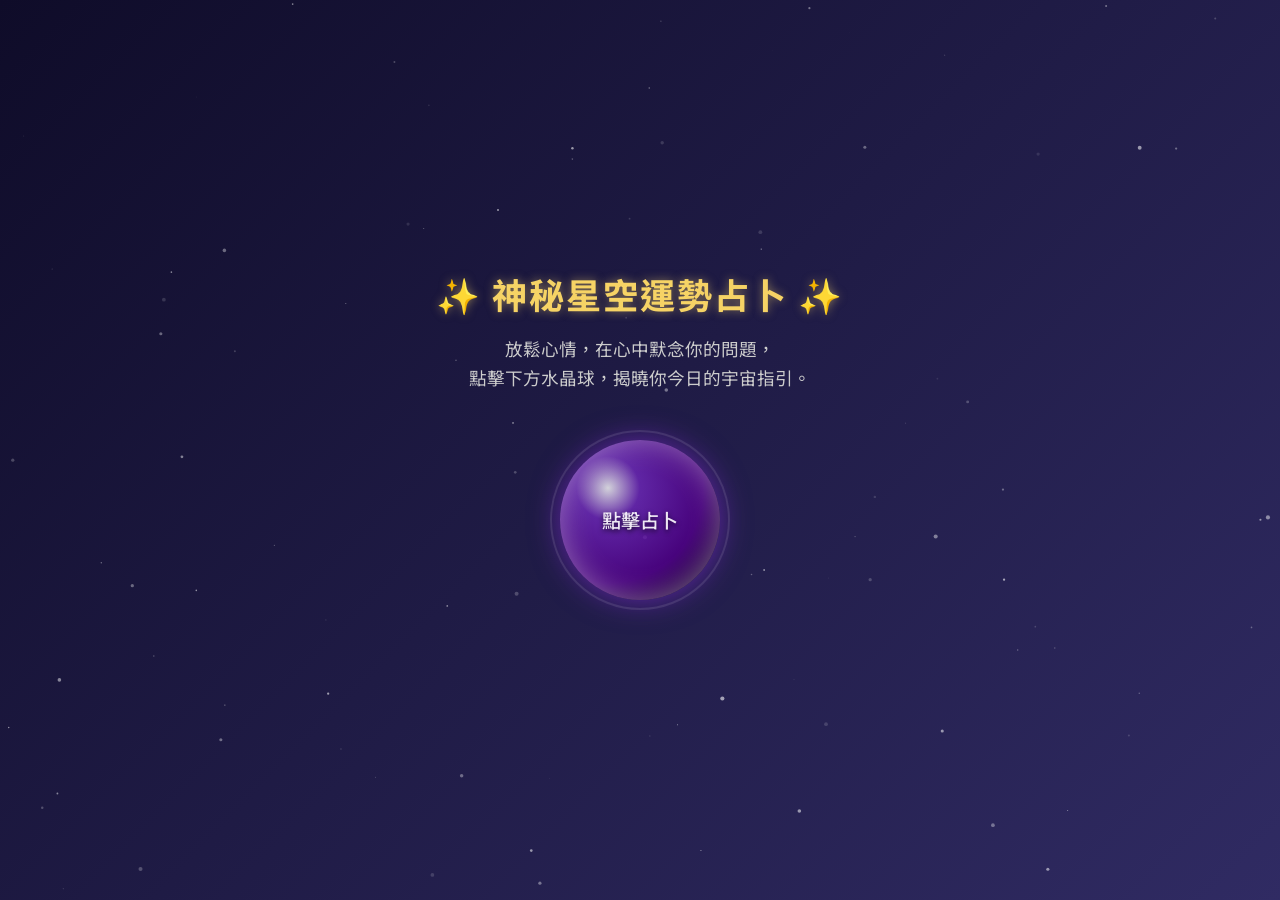
<file: index.html>
<!DOCTYPE html>
<html lang="zh-TW">
<head>
    <meta charset="UTF-8">
    <meta name="viewport" content="width=device-width, initial-scale=1.0">
    <title>神秘星空運勢占卜</title>
    <link rel="stylesheet" href="style.css">
</head>
<body>
    <div class="container">
        <!-- 首頁區塊 -->
        <div id="home-section" class="active">
            <h1 class="title">✨ 神秘星空運勢占卜 ✨</h1>
            <p class="subtitle">放鬆心情，在心中默念你的問題，<br>點擊下方水晶球，揭曉你今日的宇宙指引。</p>
            
            <div class="orb-container">
                <div class="glow-orb" id="draw-btn">
                    <span class="orb-text">點擊占卜</span>
                </div>
            </div>
        </div>

        <!-- 載入中區塊 -->
        <div id="loading-section">
            <h2 class="loading-text">🌌 正在連結宇宙能量...</h2>
            <div class="spinner"></div>
        </div>

        <!-- 結果區塊 -->
        <div id="result-section">
            <div class="result-card">
                <h2 id="result-type" class="result-type">大吉</h2>
                <p id="result-desc" class="result-desc">簡短說明</p>
                
                <div class="aspects-grid">
                    <div class="aspect-item">
                        <div class="aspect-icon">💼</div>
                        <h3 class="aspect-title">工作</h3>
                        <p id="aspect-work">內容...</p>
                    </div>
                    <div class="aspect-item">
                        <div class="aspect-icon">📚</div>
                        <h3 class="aspect-title">學業</h3>
                        <p id="aspect-study">內容...</p>
                    </div>
                    <div class="aspect-item">
                        <div class="aspect-icon">❤️</div>
                        <h3 class="aspect-title">愛情</h3>
                        <p id="aspect-love">內容...</p>
                    </div>
                    <div class="aspect-item">
                        <div class="aspect-icon">💰</div>
                        <h3 class="aspect-title">金錢</h3>
                        <p id="aspect-money">內容...</p>
                    </div>
                </div>
                
                <div class="closing-phrase">
                    <p id="result-closing">結語</p>
                </div>
                
                <button id="retry-btn" class="btn-primary">再占卜一次 🔄</button>
            </div>
        </div>
    </div>

    <!-- 粒子特效容器 -->
    <canvas id="particles-canvas"></canvas>

    <script src="script.js"></script>
</body>
</html>
</file>
<file: style.css>
@import url('https://fonts.googleapis.com/css2?family=Noto+Sans+TC:wght@300;400;500;700&display=swap');

:root {
    --bg-dark: #0f0c29;
    --bg-mid: #302b63;
    --bg-light: #24243e;
    --text-primary: #e0e0e0;
    --gold: #f6d365;
    --gold-glow: #e2ba3f;
    --card-bg: rgba(255, 255, 255, 0.05);
    --card-border: rgba(255, 255, 255, 0.1);
}

* {
    margin: 0;
    padding: 0;
    box-sizing: border-box;
    font-family: 'Noto Sans TC', sans-serif;
}

body {
    background: linear-gradient(135deg, var(--bg-dark), var(--bg-mid), var(--bg-light));
    background-size: 200% 200%;
    color: var(--text-primary);
    min-height: 100vh;
    display: flex;
    justify-content: center;
    align-items: center;
    overflow-x: hidden;
    position: relative;
    animation: gradientMove 15s ease infinite;
}

@keyframes gradientMove {
    0% { background-position: 0% 50%; }
    50% { background-position: 100% 50%; }
    100% { background-position: 0% 50%; }
}

#particles-canvas {
    position: absolute;
    top: 0;
    left: 0;
    width: 100%;
    height: 100%;
    z-index: 1;
    pointer-events: none;
}

.container {
    position: relative;
    z-index: 10;
    width: 90%;
    max-width: 600px;
    padding: 2rem;
    text-align: center;
}

/* 區塊切換隱藏與顯示 */
#home-section, #loading-section, #result-section {
    display: none;
    opacity: 0;
    transition: opacity 0.6s ease-in-out;
}

#home-section.active, #loading-section.active, #result-section.active {
    display: block;
    opacity: 1;
    animation: fadeIn 0.5s ease-in-out;
}

@keyframes fadeIn {
    from { opacity: 0; }
    to { opacity: 1; }
}

/* Home Section */
.title {
    font-size: 2.2rem;
    color: var(--gold);
    margin-bottom: 1rem;
    text-shadow: 0 0 10px rgba(246, 211, 101, 0.5);
    letter-spacing: 2px;
}

.subtitle {
    font-size: 1.1rem;
    line-height: 1.6;
    margin-bottom: 3rem;
    color: #ccc;
}

.orb-container {
    display: flex;
    justify-content: center;
    align-items: center;
    margin: 2rem 0;
}

.glow-orb {
    width: 160px;
    height: 160px;
    border-radius: 50%;
    background: radial-gradient(circle at 30% 30%, rgba(255,255,255,0.8) 0%, rgba(138,43,226,0.6) 20%, rgba(75,0,130,0.9) 60%, rgba(0,0,0,1) 100%);
    box-shadow: 
        0 0 30px rgba(138,43,226, 0.6),
        inset 0 0 30px rgba(255,255,255, 0.4);
    display: flex;
    justify-content: center;
    align-items: center;
    cursor: pointer;
    transition: all 0.3s ease;
    animation: float 4s ease-in-out infinite;
    position: relative;
}

.glow-orb::after {
    content: '';
    position: absolute;
    top: -10px; left: -10px; right: -10px; bottom: -10px;
    border-radius: 50%;
    border: 2px solid rgba(255,255,255,0.1);
    animation: ripple 2s linear infinite;
}

.orb-text {
    color: white;
    font-weight: 500;
    font-size: 1.2rem;
    text-shadow: 0 2px 5px rgba(0,0,0,0.8);
    opacity: 0.9;
    transition: opacity 0.3s ease;
}

.glow-orb:hover {
    transform: scale(1.05);
    box-shadow: 
        0 0 50px rgba(138,43,226, 0.8),
        inset 0 0 40px rgba(255,255,255, 0.5);
}

.glow-orb:active {
    transform: scale(0.95);
}

@keyframes float {
    0%, 100% { transform: translateY(0); }
    50% { transform: translateY(-15px); }
}

@keyframes ripple {
    0% { transform: scale(0.9); opacity: 1; }
    100% { transform: scale(1.3); opacity: 0; }
}

/* Loading Section */
.loading-text {
    font-size: 1.5rem;
    color: var(--gold);
    margin-bottom: 2rem;
    animation: pulse 1.5s infinite;
}

.spinner {
    width: 60px;
    height: 60px;
    border: 5px solid rgba(255, 255, 255, 0.1);
    border-top-color: var(--gold);
    border-radius: 50%;
    margin: 0 auto;
    animation: spin 1s linear infinite;
}

@keyframes spin {
    to { transform: rotate(360deg); }
}

@keyframes pulse {
    0%, 100% { opacity: 0.6; }
    50% { opacity: 1; }
}

/* Result Section */
.result-card {
    background: var(--card-bg);
    backdrop-filter: blur(10px);
    -webkit-backdrop-filter: blur(10px);
    border: 1px solid var(--card-border);
    border-radius: 20px;
    padding: 2.5rem 2rem;
    box-shadow: 0 15px 35px rgba(0,0,0,0.5);
    animation: slideUp 0.6s cubic-bezier(0.16, 1, 0.3, 1);
}

@keyframes slideUp {
    from { transform: translateY(30px); opacity: 0; }
    to { transform: translateY(0); opacity: 1; }
}

.result-type {
    font-size: 2.5rem;
    color: var(--gold);
    margin-bottom: 0.5rem;
    font-weight: 700;
}

.result-desc {
    font-size: 1.1rem;
    color: #e0e0e0;
    margin-bottom: 2rem;
    font-style: italic;
}

.aspects-grid {
    display: grid;
    grid-template-columns: 1fr 1fr;
    gap: 1.5rem;
    margin-bottom: 2rem;
    text-align: left;
}

.aspect-item {
    background: rgba(0, 0, 0, 0.2);
    padding: 1.2rem;
    border-radius: 12px;
    border-left: 3px solid var(--gold);
    transition: transform 0.3s ease;
}

.aspect-item:hover {
    transform: translateY(-5px);
    background: rgba(0, 0, 0, 0.3);
}

.aspect-icon {
    font-size: 1.5rem;
    margin-bottom: 0.5rem;
}

.aspect-title {
    font-size: 1rem;
    color: var(--gold);
    margin-bottom: 0.4rem;
    font-weight: 700;
}

.aspect-item p {
    font-size: 0.95rem;
    line-height: 1.5;
    color: #ccc;
}

.closing-phrase {
    margin: 2rem 0;
    padding: 1.5rem;
    background: linear-gradient(90deg, transparent, rgba(246, 211, 101, 0.1), transparent);
    border-top: 1px solid rgba(246, 211, 101, 0.3);
    border-bottom: 1px solid rgba(246, 211, 101, 0.3);
}

.closing-phrase p {
    font-size: 1.2rem;
    font-weight: 500;
    color: var(--gold);
}

.btn-primary {
    background: transparent;
    border: 2px solid var(--gold);
    color: var(--gold);
    padding: 12px 30px;
    font-size: 1.1rem;
    border-radius: 30px;
    cursor: pointer;
    transition: all 0.3s ease;
    outline: none;
    font-weight: 500;
}

.btn-primary:hover {
    background: var(--gold);
    color: var(--bg-dark);
    box-shadow: 0 0 15px var(--gold-glow);
}

@media (max-width: 600px) {
    .aspects-grid {
        grid-template-columns: 1fr;
        gap: 1rem;
    }
    
    .title {
        font-size: 1.8rem;
    }
    
    .glow-orb {
        width: 130px;
        height: 130px;
    }
    
    .container {
        padding: 1.5rem;
    }
    
    .result-card {
        padding: 1.5rem 1rem;
    }
}
</file>
